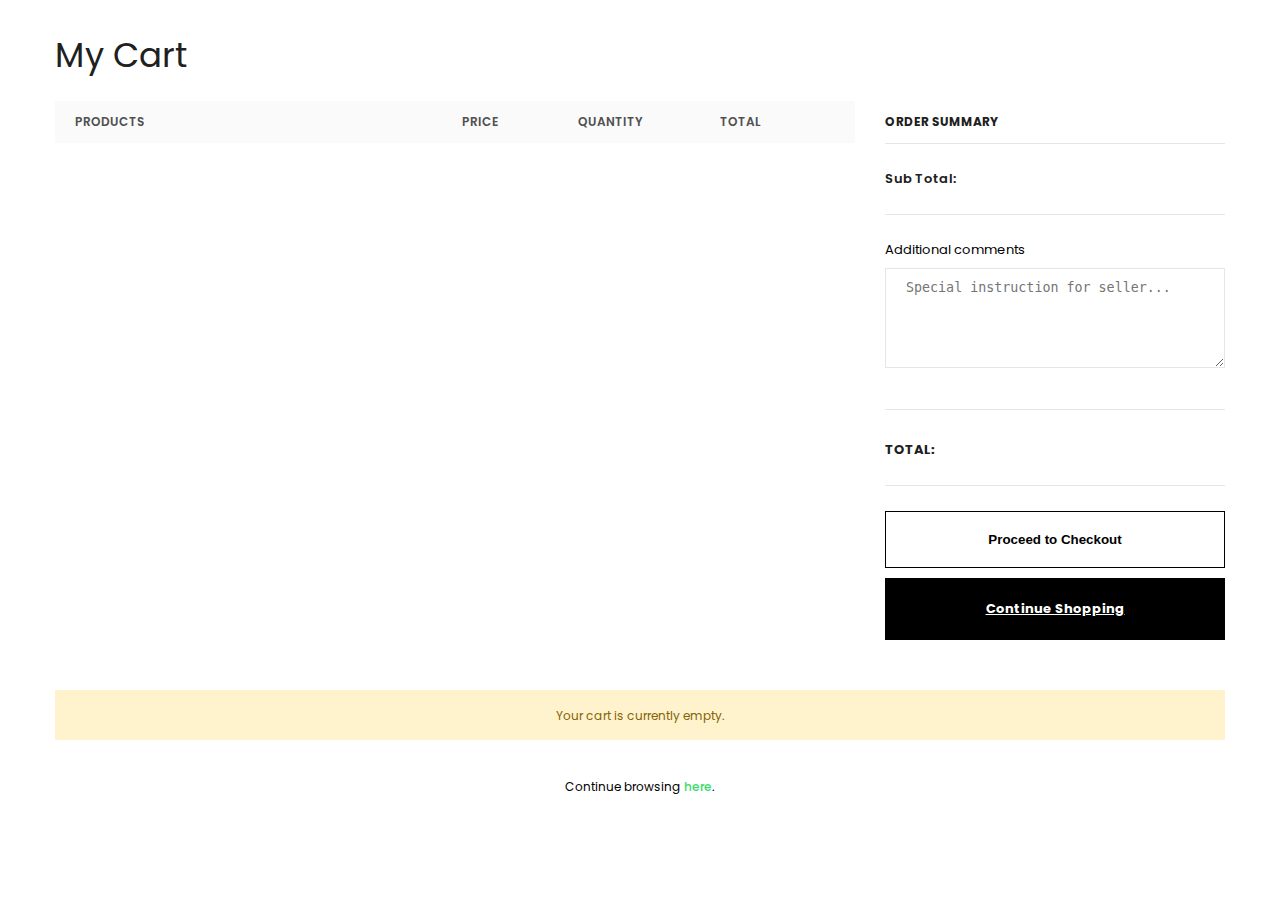
<file: cart.html>
<!DOCTYPE html>
<html lang="en">
  <head>
    <meta charset="UTF-8" />
    <meta name="viewport" content="width=device-width, initial-scale=1.0" />
    <link rel="stylesheet" href="css/all.min.css" />
    <link rel="stylesheet" href="css/cart.css" />
    <script src="js/cart.js" defer></script>
    <title>Cart</title>
  </head>
  <body>
    <div class="cart">
      <div class="container">
        <header class="cart-page-header">
          <h1>My Cart</h1>
        </header>
        <form action="#" class="cart-form">
          <div class="left-col">
            <div class="cart-header">
              <div class="cart-title">Products</div>
              <div class="cart-price">Price</div>
              <div class="cart-quantity">Quantity</div>
              <div class="cart-total">Total</div>
              <div class="cart-remove"></div>
            </div>
            <div class="cart-list"></div>
          </div>
          <div class="right-col">
            <div class="cart-header">Order Summary</div>
            <div>
              <div class="total">
                <span>Sub Total:</span>
                <span class="total-price"></span>
              </div>
              <label for="">Additional comments</label>
              <textarea
                name="note"
                id=""
                placeholder="Special instruction for seller..."
              ></textarea>
            </div>
            <div class="bottom-sec">
              <div class="total">
                <span>Total:</span>
                <span class="total-price"></span>
              </div>
              <div class="btns">
                <input
                  class="btn btn-checkout"
                  type="submit"
                  name="checkout"
                  value="Proceed to Checkout"
                />
                <a class="btn btn-continue" href="/index.html">Continue Shopping</a>
              </div>
            </div>
          </div>
        </form>
        <div class="empty-cart">
          <p>Your cart is currently empty.</p>
          <p>Continue browsing <a href="/index.html">here</a>.</p>
        </div>
      </div>
    </div>
  </body>
</html>
</file>
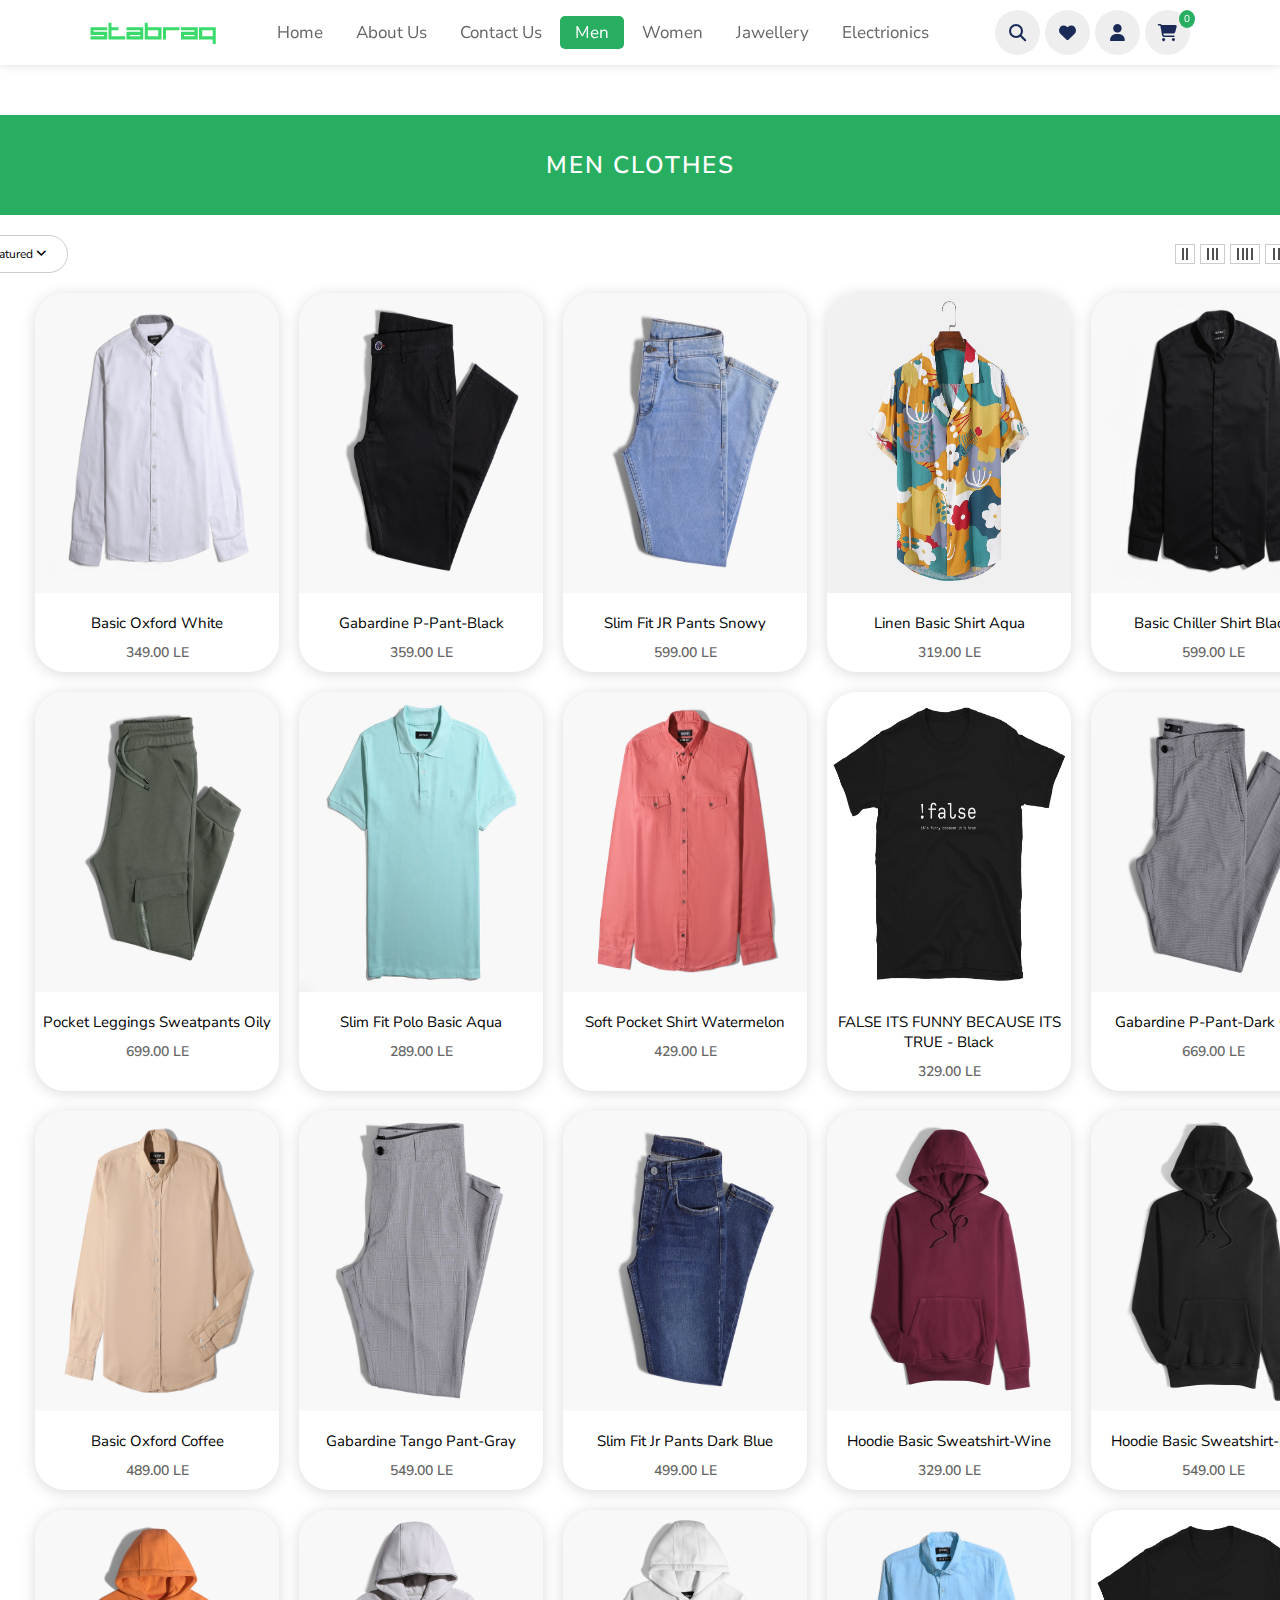
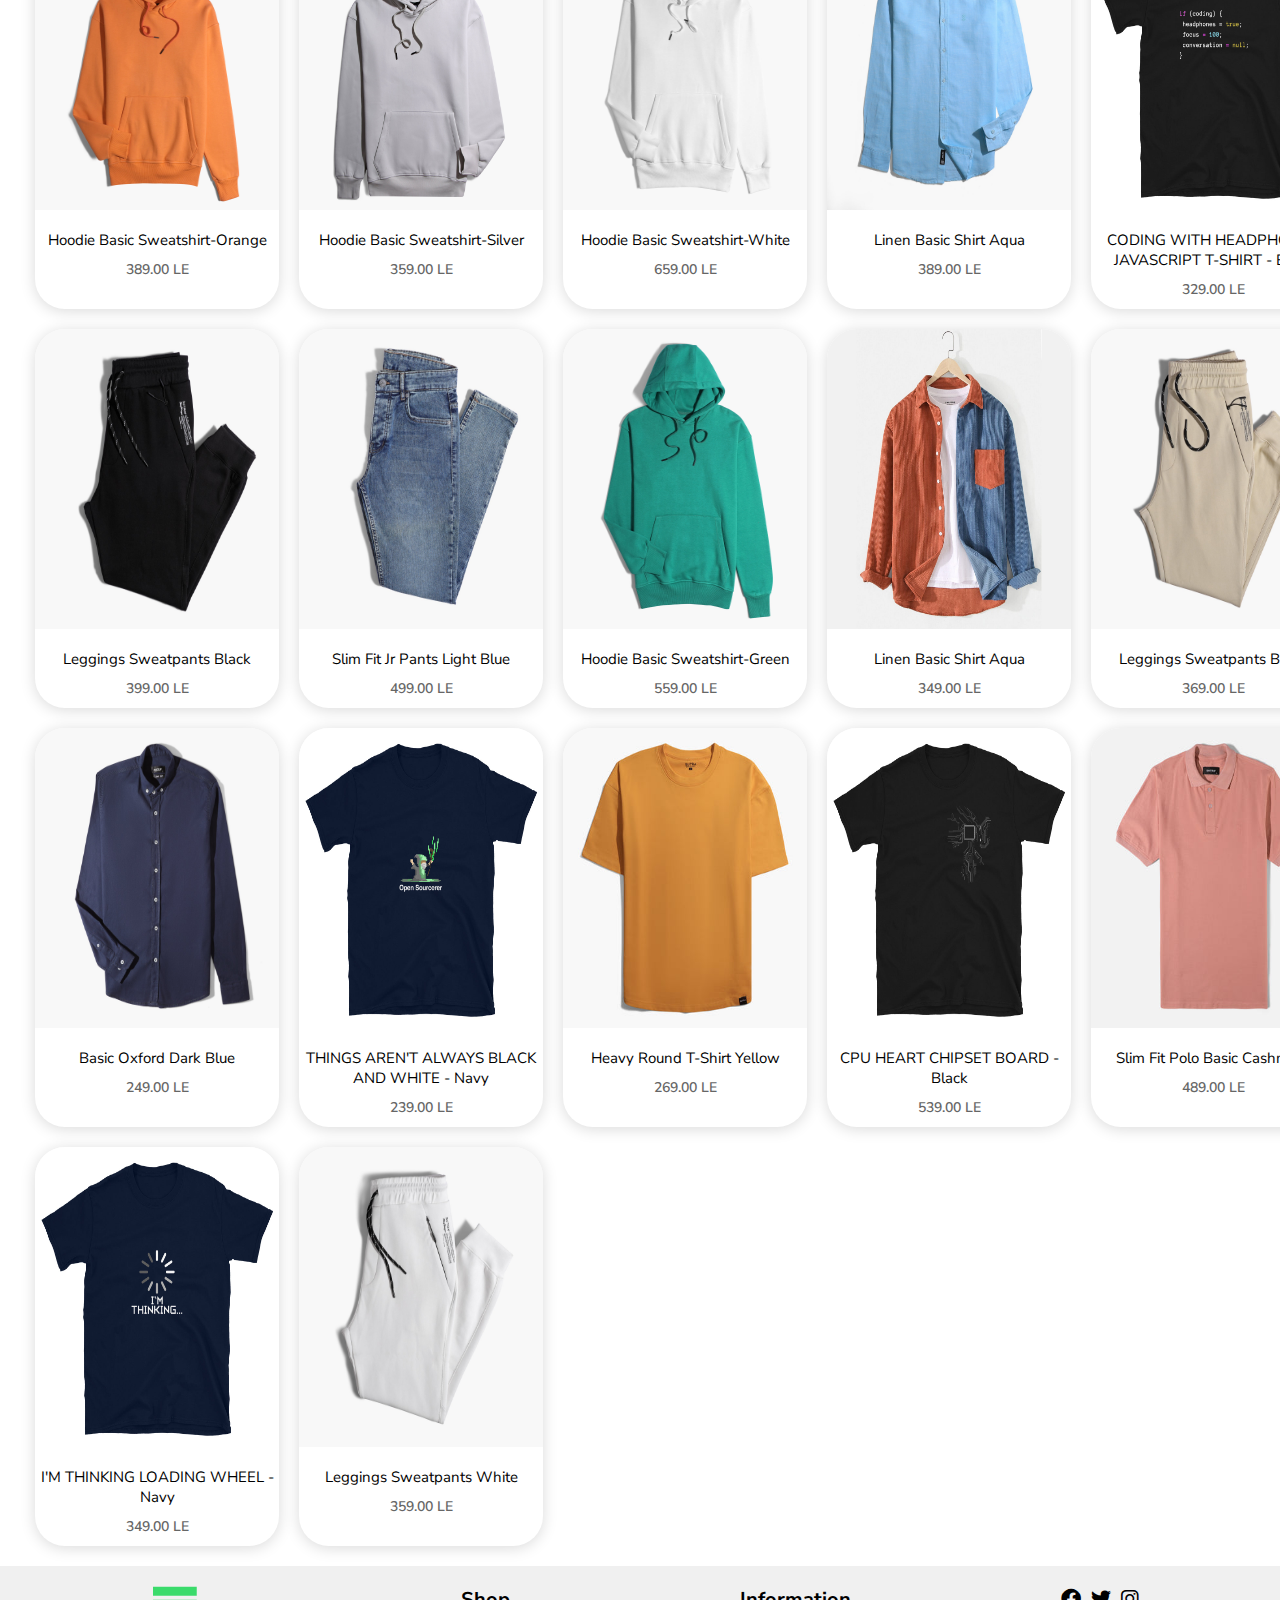
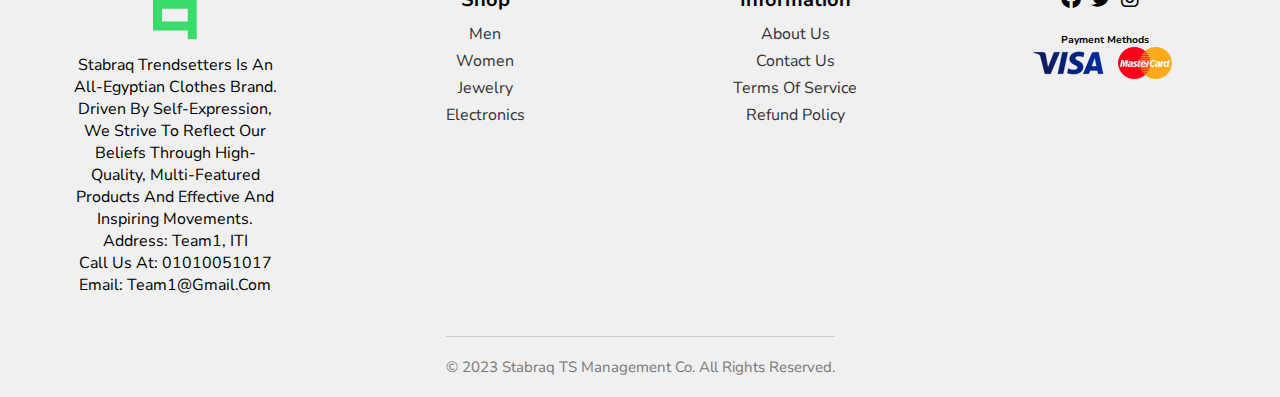
<file: men.html>
<!DOCTYPE html>
<html lang="en">
  <head>
    <meta charset="UTF-8" />
    <meta name="viewport" content="width=device-width, initial-scale=1.0" />
    <link rel="stylesheet" href="./css/main.css">
    <link rel="stylesheet" href="./css/product.css" />
    <link rel="stylesheet" href="./css/all.min.css" />
    <script src="./js/bootstrap.bundle.min.js" defer></script>
    <script src="./js/men.js" defer></script>
    <title>Men clothes</title>
  </head>
  <body>
    <header class="header">
      <img src="./images/logo.png" alt="stabraq" class="logo" />

      <nav class="navbar">
        <a  href="./index.html">Home</a>
        <a href="./About Us.html">About Us</a>
        <a href="./Contact Us.html">Contact Us</a>
        <a class="active" href="#">Men</a>
        <a href="./women.html">Women</a>
        <a href="./jewellery.html">Jawellery</a>
        <a href="./Electronic.html">Electrionics</a>
      </nav>
      <div class="icons">
        <i class="fas fa-bars" id="menu-bars"></i>
        <i class="fas fa-search" id="search-icons"></i>
        <i class="fas fa-heart"></i>
        <i class="fas fa-user"></i>
        <div class="icon-cart">
          <i class="fas fa-shopping-cart icon-cart"></i>
          <span>0</span>
        </div>
      </div>
    </header>
    <section class="product-sec">
      <div class="product-header">Men Clothes</div>
      <div class="container">
        <div class="view-drop">
          <div class="drop-down">
            <a href="#"
              ><span>Featured</span> <i class="fa-solid fa-angle-down"></i
            ></a>
            <ul class="drop-down-menu">
              <li><a href="#" class="featured link active">Featured</a></li>
              <li><a href="#" class="price-low link">Price low to high</a></li>
              <li><a href="#" class="price-high link">Price high to low</a></li>
              <li>
                <a href="#" class="alpha-asc link">Alphabetically, A-Z</a>
              </li>
              <li>
                <a href="#" class="alpha-desc link">Alphabetically, Z-A</a>
              </li>
            </ul>
          </div>
          <div class="view-by">
            <div class="view-2 view-grid">
              <span></span>
              <span></span>
            </div>
            <div class="view-3 view-grid">
              <span></span>
              <span></span>
              <span></span>
            </div>
            <div class="view-4 view-grid">
              <span></span>
              <span></span>
              <span></span>
              <span></span>
            </div>
            <div class="view-5 view-grid">
              <span></span>
              <span></span>
              <span></span>
              <span></span>
              <span></span>
            </div>
            <div class="view-6 view-grid">
              <span></span>
              <span></span>
              <span></span>
              <span></span>
              <span></span>
              <span></span>
            </div>
          </div>
        </div>
        <section class="products"></section>
      </div>
    </section>
    <div class="cart-tab">
      <div class="cart-title">
        <a href="#" class="close">
          <i class="fa-solid fa-xmark"></i>
          <span> Close</span>
        </a>
        <h5>Your bag</h5>
      </div>
      <div class="list-cart"></div>
      <div class="btn">
        <a class="checkOut">Check Out</a>
        <a class="view-cart" href="cart.html">view cart</a>
      </div>
    </div>
    <footer class="footer">
      <div class="footer-column">
        <img src="./images/logo footer.png" alt="logo" class="footer-logo" />
        <p>
          Stabraq Trendsetters is an all-Egyptian clothes brand. Driven by
          self-expression, we strive to reflect our beliefs through
          high-quality, multi-featured products and effective and inspiring
          movements.
        </p>
        <p class="address">
          Address: Team1, ITI <br />
          Call us at: 01010051017 <br />
          Email: team1@gmail.com
        </p>
      </div>
      <div class="footer-column">
        <div class="footer-heading">Shop</div>
        <a href="./men.html">Men</a>
        <a href="./women.html">Women</a>
        <a href="./Jawellry.html?category=jewellery">Jewelry</a>
        <a href="./Electronic.html">Electronics</a>
      </div>
      <div class="footer-column">
        <div class="footer-heading">Information</div>
        <a href="./About Us.html">About Us</a>
        <a href="./Contact Us.html">Contact Us</a>
        <a href="./Terms Of Service.html">Terms Of Service</a>
        <a href="./Refund Policy.html">Refund Policy</a>
      </div>
      <div class="footer-column">
        <ul class="social-icons">
          <li><i class="fa-brands fa-facebook"></i></li>
          <li><i class="fa-brands fa-twitter"></i></li>
          <li><i class="fa-brands fa-instagram"></i></li>
        </ul>
        <div class="payment-methods">
          <strong>Payment Methods</strong>
          <ul class="payment">
            <li><img src="./images/visa_PNG4_x32.webp" alt="Visa" /></li>
            <li>
              <img
                src="./images/mastercard-png-file-mastercard-early-1990s-logo-png-1280_x32.avif"
                alt="card"
              />
            </li>
          </ul>
        </div>
      </div>

      <div class="all-rights-reserved">
        © 2023 Stabraq TS Management Co. All Rights Reserved.
      </div>
    </footer>
    <div class="overlay"></div>
  </body>
</html>
</file>
<file: css/cart.css>
@import url("https://fonts.googleapis.com/css2?family=Poppins:wght@100;200;300;400;500;600;700;800;900&display=swap");
* {
  margin: 0;
  padding: 0;
  box-sizing: border-box;
}
body {
  font-family: "Poppins", sans-serif;
}

@media (min-width: 576px) {
  .container {
    max-width: 540px;
  }
}
@media (min-width: 768px) {
  .container {
    max-width: 720px;
  }
}
@media (min-width: 992px) {
  .container {
    max-width: 960px;
  }
}
@media (min-width: 1200px) {
  .container {
    max-width: 1200px;
  }
}
.hidden {
  display: none !important;
}
.container {
  width: 100%;
  padding: 0 15px;
  margin: 0 auto;
}
/* header */
.cart-page-header {
  margin: 30px 0 20px;
}
.cart-page-header h1 {
  font-size: 34px;
  font-weight: 400;
  color: #202020;
}
.cart-form {
  display: flex;
}

.cart-form .left-col {
  flex: 0 0 calc(100% - 370px);
  margin-right: 30px;
}
.cart-form .left-col .cart-header {
  display: flex;
  align-items: center;
  background-color: #fafafa;
  font-size: 12px;
  font-weight: 600;
  color: #505050;
  text-transform: uppercase;
}
.cart-form .left-col .cart-title {
  width: calc(100% - 440px);
  padding: 12px 0 12px 20px;
  display: flex;
  align-items: center;
}
.left-col .cart-price,
.cart-quantity,
.cart-total {
  padding: 0 15px;
  width: 130px;
  text-align: center;
}
.left-col .cart-list .product-item {
  padding-top: 40px;
  padding-bottom: 35px;
  border-bottom: 1px solid #e6e6e6;
  display: flex;
  align-items: center;
  font-size: 12px;
  color: #202020;
  font-weight: 600;
}
.left-col .cart-list .product-item img {
  width: 100px;
}
.cart-list .product-item .product-info {
  padding-left: 20px;
  font-size: 13px;
}
.product-item .product-info .product-name {
  margin-bottom: 10px;
}
.product-item .product-info .product-size {
  color: #999;
}
.product-item .cart-quantity input {
  height: 50px;
  width: 90px;
  padding: 7px 10px 5px 18px;
  color: #2d2d2d;
  text-align: center;
}
.product-item .cart-quantity input::-webkit-inner-spin-button,
.product-item .cart-quantity input::-webkit-outer-spin-button {
  opacity: 1;
  height: 25px;
}
.product-item .cart-quantity input:focus {
  outline: none;
}
.product-item .cart-total {
  font-weight: 700;
}
.product-item .remove .rmv-icon {
  font-size: 18px;
  cursor: pointer;
}
.right-col {
  flex-grow: 1;
  font-size: 13px;
}
.right-col .cart-header {
  color: #202020;
  font-size: 12px;
  font-weight: 700;
  padding: 12px 0;
  text-transform: uppercase;
  border-bottom: 1px solid #e6e6e6;
}
.right-col .total {
  display: flex;
  justify-content: space-between;
  padding: 25px 0;
  border-bottom: 1px solid #e6e6e6;
  margin-bottom: 25px;
  color: #202020;
  font-weight: 600;
}
.right-col .total .total-price {
  font-weight: 700;
}
.right-col textarea {
  margin: 8px 0 35px;
  padding: 11px 12px 5px 20px;
  width: 100%;
  min-height: 100px;
  border-color: #e6e6e6;
  color: #3c3c3c;
  max-width: 360px;
}
.right-col .bottom-sec .total {
  padding-top: 30px;
  border-top: 1px solid #e6e6e6;
}
.right-col .bottom-sec .total span:first-child {
  text-transform: uppercase;
  font-weight: 700;
}
.right-col .bottom-sec .total .total-price {
  font-size: 18px;
  align-self: center;
}
.right-col .bottom-sec .btn {
  display: block;
  width: 100%;
  text-align: center;
  padding: 20px 15px;
  margin-bottom: 10px;
  cursor: pointer;
  background-color: #fff;
  border: 1px solid #000;
  font-weight: 700;
  transition: 0.3s;
}
.right-col .bottom-sec .btn:first-child:hover {
  background-color: #000;
  color: #fff;
}
.right-col .bottom-sec .btn:last-child {
  background-color: #000;
  color: #fff;
}
.right-col .bottom-sec .btn:last-child:hover {
  background-color: #fff;
  color: #000;
}
.empty-cart{
  margin-top: 40px;
  font-size: 12px;
  line-height: 24px;
  text-align: center;

}
.empty-cart p:first-child {
  padding: 14px 15px 12px;
  margin: 24px 0 35px;
  color: #856404;
  background-color: #fff3cd;
}
.empty-cart p:last-child a{ 
  transition: all .3s ease;
  color: #3adb6b;
  text-decoration: none;
  font-weight: 500;
}
@media (max-width:992px) {
  .cart-form{
    flex-direction: column;
  }
.cart-form .left-col .cart-title {
  width: 180px;
}
}
</file>
<file: css/main.css>
@import url('https://fonts.googleapis.com/css2?family=Merriweather:wght@300&family=Nunito+Sans:wght@200;300;400;600;800;900;1000&display=swap');

:root {
    --green: #27ae60;
    --black: #192a56;
    --light-color: #666;
    --red: #ff0000;
   
}

*{
    
font-family: 'Nunito Sans', sans-serif;
margin: 0;padding: 0;
box-sizing: border-box;
text-decoration: none;
outline: none; border: none;
text-transform: capitalize;
transition: all .2s linear;

}
html{
    font-size: 62.5%;
    overflow-x: hidden;
    scroll-padding-top: 5.5rem;
    scroll-behavior: smooth;
}

header {
    /* background-image: url('https://stabraq.com/cdn/shop/files/Artboard_10.gif?v=1700060077'); */
    background-color: #fff; 
    position: sticky;
    top: 0;
    left: 0;
    right: 0;
    padding: 1rem 7%;
    display: flex;
    align-items: center;
    justify-content: space-between;
    z-index: 1000;
  box-shadow: 0 0 10px #ddd;

    
    
   
}
/* .nav1{
    background-color:brown;
} */



header .navbar a{
font-size: 1.7rem;
border-radius: .5rem;
padding: .5rem 1.5rem;
color:var(--light-color);
text-decoration: none;

}
header .navbar a.active ,header .navbar a:hover{
    color:#fff;
    background:var(--green);
}

header .icons{
    display: flex;
}
header .icons i , header .icons a{
    cursor: pointer;
    margin-left: .5rem;
    height:4.5rem;
    line-height: 4.5rem;
    width:4.5rem ;
    text-align: center;
    font-size:1.7rem ;
    color: var(--black);
    border-radius: 50%;
    background:#eee ;

    
}

header .icons i:hover , header .icons a:hover{
color: #fff;
background:var(--green) ;
transform:rotate(360deg) ;
}


header .icons #menu-bars{
    display: none;
}

.icon-cart {
    position: relative;
}
.icon-cart span{
    position: absolute;
    background-color: #27ae60;
    color: #fff;
    padding: 2px 5px;
    border-radius: 50%;
    right: -5px;
}

/* Footer Styles */
.footer {
    display: flex;
    flex-wrap: wrap;
    justify-content: space-around;
    padding: 20px;
    background-color: #f0f0f0;
}

.footer-column {
    flex: 1 1 250px;
    padding: 0 20px;
    max-width: 250px;
    margin-bottom: 20px;
    text-align: center;
}
.footer-column p,
.footer-column a {
    font-size: 16px;
}


.footer-logo {
    padding-bottom:1rem ;
    max-width: 100%;
    height: auto;
}

.footer-heading {
    font-weight: bold;
    margin-bottom: 10px;
    font-size: 20px;
}

.footer-column a {
    display: block;
    margin-bottom: 5px;
    text-decoration: none;
    color: #333;
}

.footer-column a:hover {
    text-decoration: underline;
}

.social-icons {
    list-style: none;
    padding: 0;
    display: flex;
    justify-content: center;
    font-size: 20px;
}

.social-icons li {
    margin-right: 10px;
}

.payment-methods {
    margin-top: 20px;
}

.payment {
    list-style: none;
    padding: 0;
    display: flex;
    justify-content: center;
    
}

.payment li {
    margin-right: 10px;
    
}

.all-rights-reserved {
    text-align: center;
    margin-top: 20px;
    padding-top: 20px;
    border-top: 1px solid #ccc;
    color: #777;
    font-size: 15px;
}

/* Media Queries */
@media screen and (max-width: 768px) {
    .footer {
        flex-direction: column;
        align-items: center;
    }

    .footer-column {
        max-width: 100%;
        margin-bottom: 20px;
        text-align: center;
    }

    .footer-column:not(:last-child) {
        border-bottom: 1px solid #ccc;
        padding-bottom: 20px;
    }

    .footer-heading {
        margin-bottom: 10px;
    }
}


































/* media queries */
@media(max-width:991px){
    html{
        font-size: 55%;

    }
    header{
        padding:1rem 2rem ;
    }
}
@media(max-width:768px){
    header .icons #menu-bars{
        display: inline-block;
    }
  header .navbar{
    position:absolute;
    top: 100%;left: 0;right: 0;
    background: #fff;
    border-top: .1rem solid rgba(0, 0, 0, .2);
    border-top: .1rem solid rgba(0, 0, 0, .2);
    padding:1rem ;
    clip-path: polygon(0 0 ,100% 0 , 100% 0, 0 0);
  }
  header .navbar.active{
    clip-path: polygon(0 0, 100% 0, 100% 100%, 0 100%); 
 }
  header .navbar a{
    display: block;
    padding:1.5rem ;
    margin: 1rem;
    font-size: 2rem;
    background: #eee;
  }
}
@media(max-width:991px){
    html{
        font-size: 30%;

    }
    header>img{
        width: 25%;
    }
}
</file>
<file: css/product.css>
@import url('https://fonts.googleapis.com/css2?family=Poppins:wght@100;200;300;400;500;600;700;800;900&display=swap');
*{
  margin: 0;
  padding: 0;
  box-sizing: border-box;
}
body{
  font-family: 'Poppins', sans-serif;                                                                       
}
ul {
  list-style: none;
}
a {
  text-decoration: none;
}
.container {
  padding: 0 15px;
  margin: 0 auto;
}
@media (min-width: 768px) {
  .container {
    width: 750px;
  }
}
@media (min-width: 992px) {
  .container {
    width: 970px;
  }
}
@media (min-width: 1200px) {
  .container {
    width: 1370px;
  }
}
.overlay{
  position: fixed;
  background-color: #232323cc;
  top: 0;
  left: 0;
  bottom: 0;
  right: 0;
  cursor: pointer;
  display: none;
  z-index: 1000;
}
.show{
  display: block;
}
/*  */
.product-header{
  font-size: 24px;
  letter-spacing: 2px;
  font-weight: 600;
  color: #fff;
  text-transform: uppercase;
  display: flex;
  align-items: center;
  justify-content: center;
  height: 100px;
  margin:50px 0 20px ;
  /* background-image: url(../images/b2.jpg); */
  background-color: #27ae60;
  background-size: cover;

}
/* view drop */
.view-drop{
  display: flex;
  justify-content: space-between;
}
.view-drop .view-by{
  display: flex;
  justify-content: space-between;
  align-items: center;

}
.view-drop .view-grid{
  height: 20px;
  display: flex;
  margin-left: 5PX;
  justify-content: space-evenly;
  padding: 3px;
  border: 1px solid #ccc;
  cursor: pointer;
}
.view-drop .view-2{
  width: 20px;
}
.view-drop .view-3{
  width: 25px;
}
.view-drop .view-4{
  width: 30px;
}
.view-drop .view-5{
  width: 40px;
}
.view-drop .view-6{
  width: 45px;
}
.view-drop .view-by  span{
  display: block;
  height: 100%;
  background-color: #505050;
  width: 2px;
  position: relative;
  z-index: -1;
}
/* drop Down */
.drop-down{
  position: relative;
  width: fit-content;
  left: -50px;
  border: 1px solid #ccc;
  padding: 10px 20px;
  border-radius: 50px
}
.drop-down-menu{
  display: none;
  width: 250px;
  position: absolute;
   top: 55px;
  background-color: #fff;
  box-shadow: 0 2px 15px rgba(0, 0, 0, 0.5);
  z-index: 99;
}
.drop-down-menu.show{
  display: block;
}
.drop-down a{
  color: #000;
  cursor: pointer;
  font-size: 12px;

}
.drop-down-menu .link{
  color: #000;
  display: block;
  padding: 10px;
  font-size: 12px;
  cursor: pointer;
  transition: .3s;
}
.drop-down-menu .link.active,
.drop-down-menu .link:hover{
  background-color: #eee;
  padding-left: 20px;
}
/* product */
.product-sec .products{
  display: grid;
  grid-template-columns: repeat(auto-fill,minmax(210px,1fr));
  gap: 20px;
  padding: 20px;
  text-align: center;
}
.product-sec .products.view-2{
  grid-template-columns: repeat(2,1fr) ;
  gap: 50px;
}
.product-sec .products.view-3{
  grid-template-columns: repeat(3,1fr) ;

}
.product-sec .products.view-4{
  grid-template-columns: repeat(4,1fr) ;

}
.product-sec .products.view-5{
  grid-template-columns: repeat(5,1fr) ;

}
.product-sec .products.view-6{
  grid-template-columns: repeat(6,1fr) ;

}
@media (max-width: 992px ) {
  .product-sec .container .products{
  grid-template-columns: repeat(3,1fr) ;
  }
.view-drop .view-4,
.view-drop .view-5,
.view-drop .view-6{
  display: none;
}
}
@media (max-width: 768px ) {
  .product-sec .container .products{
  grid-template-columns: repeat(1,1fr) ;
  }
  .view-drop .view-grid:not(.view-2){
    display: none;
  }
} 
.product-sec .products .item{
  box-shadow: 0 2px 15px rgba(0, 0, 0, 0.15);
  border-radius: 30px;
  position: relative;
}
.product-sec .products .item .image{
  border-radius: 30px 30px 0 0;
  height: 300px;
  overflow: hidden;
  position: relative;
  transition: .5s ease;
}
.product-sec .products .item .image:hover .box{
  display: block;
}
.product-sec .products .item  .box{
  position: absolute;
  z-index: 2;
  top: 0;
  left: 0;
  width: 100%;
  height: 100%;
  cursor: pointer;
  display: none;
  padding: 30px;
  transition: all .5s ease;
  background-color: rgba(0,0,0,.1);
}
.product-sec .products .item  i{
  font-size: 24px;
  position: absolute;
  top: 20px;
  left: 20px;
  display: none;
  cursor: pointer;
  transition: .5s;
  z-index: 3;
}
.product-sec .products .item .image:hover i{
  display: flex;
}
.product-sec .products .item .image i.fa-solid{
  display: block;
  color: rgb(219, 51, 51);
}
.product-sec .products .item .box .btns{
  display: flex;
  height: 100%;
  gap: 15px;
  justify-content: center;
  align-items: end;
}
.product-sec .products .item  .box .btns a{
  background-color: #fff;
  color: #000;
  padding: 10px 20px;
  border-radius: 50px;
  transition: .3s all ease;
  position: relative;
  overflow: hidden;
}
.product-sec .products .item  .box .btns a::before{
  font-family: "Font Awesome 6 Free";
  color: #fff;
  font-size: 18px;
  position: absolute;
  left: 0;
  top: 0;
  transform: translateY(-200%);
  width: 100%;
  transition: .5s;
}
.product-sec .products .item  .box .btns a:first-of-type::before{
  content: "\f06e";
}
.product-sec .products .item  .box .btns a:last-of-type::before{
  content: "\f067";
}
.product-sec .products .item  .box .btns a span{
  display: block;
  transition: .5s;
}
.product-sec .products .item  .box .btns a:hover{
  background-color: #000;
}
.product-sec .products .item  .box .btns a:hover::before{
  transform: translateY(55%);
}
.product-sec .products .item  .box .btns a:hover span{
  transform: translateY(200%);
}
.product-sec .products .item img{
  width: 100%;
  transition: 2s ease;
  height: 100%;
}
.product-sec .products .item .image:hover img{
  transform: scale(1.2);
}
.product-sec .products .item .content div:first-child{
  margin-top: 20px;
  font-size: 15px;
}

.product-sec .products .item .content div:last-child{
  font-size: 14px;
  padding: 10px 0;
  font-weight: 600;
  color: #666;
}
/* cart */
.cart-tab{
  width: 380px;
  background-color: #fff;
  color: #202020;
  position: fixed;
  top: 0;
  right: -380px;
  bottom: 0;
  display: grid;
  padding: 30px 20px 60px;
  grid-template-rows: 120px 1fr 70px;
  transition: .5s; 
  z-index: 9999;
  font-size: 12px;
}
.cart-tab.showCart{
  right: 0;
}
.cart-tab .cart-title{
  margin: 5px 0;
}
.cart-tab .cart-title .close{
  text-decoration: none;
  color: #505050;
  display: flex;
  justify-content: flex-end;
  font-size: 14px;
  text-transform: uppercase;
  margin-bottom: 30px;
}

.cart-tab .cart-title .close i{
  font-size: 17px;
  position: relative;
  top: 2px;
  margin-right: 5px;
  color: #5a5a5a;
}
.cart-tab .cart-title h5{
  color: #202020;
  text-transform: uppercase;
  letter-spacing: .08px;
  font-size: 13px;
  font-weight: 600;
  border-bottom: 1px solid #ebebeb;
  padding-bottom: 17px;
}
.cart-tab .btn{
  display: grid;
  grid-template-columns: repeat(2,1fr);
  gap: 10px;
}
.cart-tab .btn a{
  border: 1px solid #000;
  cursor: pointer;
  text-transform: uppercase;
  font-weight: 500;
  transition: .5s all ease;
  display: flex;
  align-items: center;
  justify-content: center;
}
.cart-tab .btn a:first-child{
  color: #fff;
  background-color: #000;
}
.cart-tab .btn a:last-child{
  background-color: #fff;
}
.cart-tab .btn  a{
  text-decoration: none;
  color: #000;
}
.cart-tab .btn a:first-child:hover{
  background-color: #fff;
  color: #000;
}
.cart-tab .btn a:last-child:hover{
  background-color: #000;
  color: #fff;
}

.cart-tab .btn a:first-child{
  color: #fff;
  background-color: #000;
}
.cart-tab .btn a:last-child{
  background-color: #fff;
}
.cart-tab .btn  a{
  text-decoration: none;
  color: #000;
}
.list-cart .item img{
  width: 100%;
}
.list-cart .item{
  display: grid;
  gap:10px;
  grid-template-columns: 80px 100px 40px 1fr;
  text-align: center;
  align-items: center;
}
.list-cart .quantity span{
  display: inline-flex;
  justify-content: center;
  align-items: center;
  width: 25px;
  height: 25px;
  background-color: #eee;
  border-radius: 50%;
  color: #000;
  cursor: pointer;
}
.list-cart .quantity span:nth-child(2){
  background-color: transparent;
  color: #202020;
  cursor: auto;
}
.list-cart{
  overflow: auto;
}
.list-cart::-webkit-scrollbar{
  width: 0;
}
/* footer */
.footer {
    display: flex;
    flex-wrap: wrap; /* Ensures items wrap on smaller screens */
    justify-content: space-around;
    padding: 20px;
    background-color: #f0f0f0;
}

.footer-column {
    flex: 1 1 250px; /* Allowing flex items to shrink */
    padding: 0 20px;
    max-width: 250px;
    margin-bottom: 20px; /* Added margin-bottom */
    text-align: center;
}

.footer-logo {
    max-width: 100%;
    height: auto;
}

.footer-heading {
    font-weight: bold;
    margin-bottom: 10px;
}

.footer-column a {
    display: block;
    margin-bottom: 5px;
    text-decoration: none;
    color: #333;
}

.footer-column a:hover {
    text-decoration: underline;
}

.social-icons {
    list-style: none;
    padding: 0;
    display: flex;
}

.social-icons li {
    margin-right: 10px;
}

.payment-methods {
    margin-top: 20px;
}

.payment {
    list-style: none;
    padding: 0;
    display: flex;
}

.payment li {
    margin-right: 10px;
}

.all-rights-reserved {
    text-align: center;
    margin-top: 20px;
    padding-top: 20px;
    border-top: 1px solid #ccc;
    color: #777;
}
</file>
